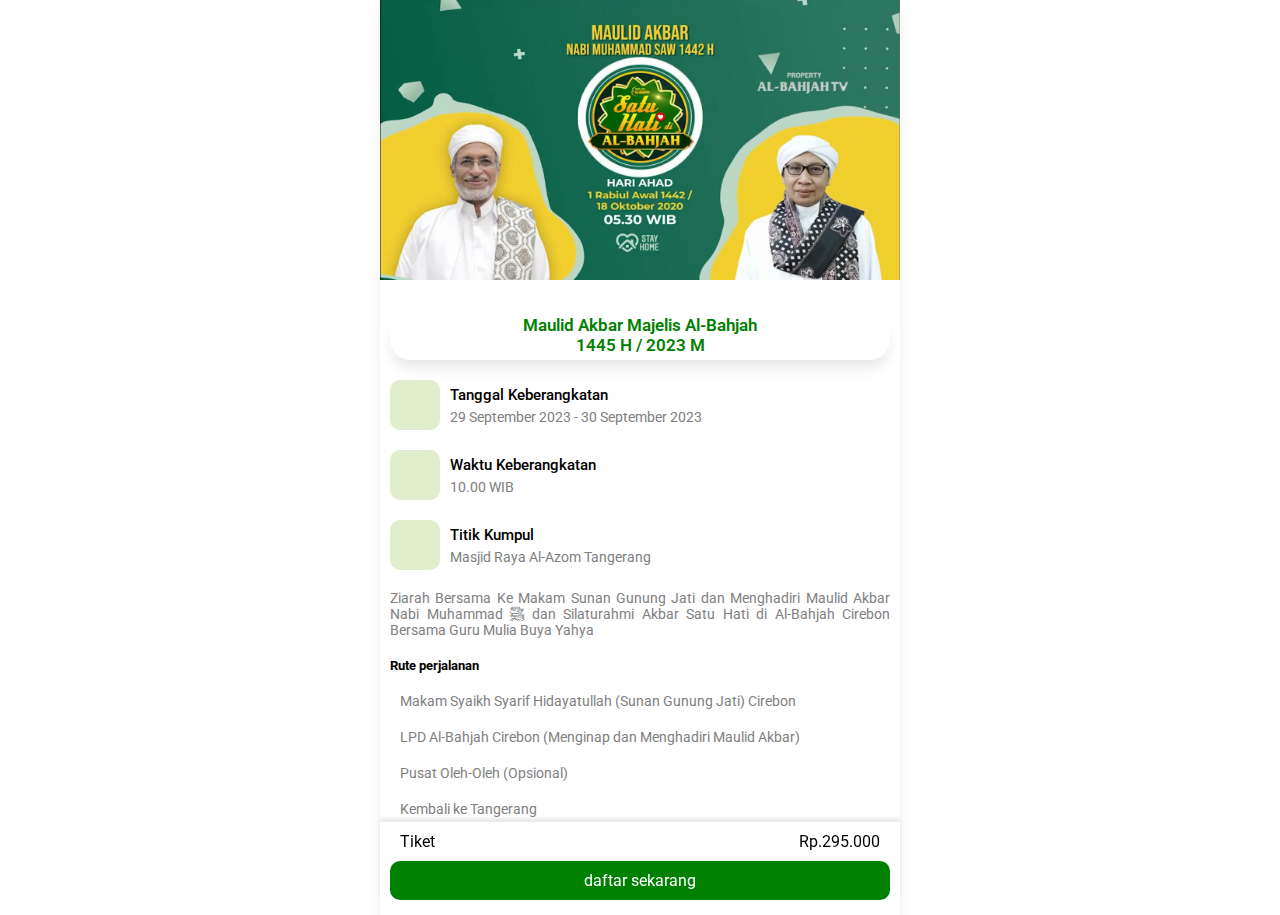
<file: index.html>
<!DOCTYPE html>
<html lang="en">

<head>
    <meta charset="UTF-8">
    <meta name="viewport" content="width=device-width, initial-scale=1.0">
    <title>Albahjah Maulid</title>
    <link rel="stylesheet" href="https://cdnjs.cloudflare.com/ajax/libs/font-awesome/6.4.0/css/all.min.css"
        integrity="sha512-iecdLmaskl7CVkqkXNQ/ZH/XLlvWZOJyj7Yy7tcenmpD1ypASozpmT/E0iPtmFIB46ZmdtAc9eNBvH0H/ZpiBw=="
        crossorigin="anonymous" referrerpolicy="no-referrer" />
        <meta name="description" content="Ziarah Bersama Ke Makam Sunan Gunung Jati dan Menghadiri Maulid Akbar Nabi Muhamm">
        <meta name="keywords" content="Al-Bahjah Tangerang">
        <meta name="author" content="Al-Bahjah Tangerang">
    <link rel="stylesheet" href="assets/css/style.css">
    <link rel="preconnect" href="https://fonts.googleapis.com">
    <link rel="preconnect" href="https://fonts.gstatic.com" crossorigin>
    <link href="https://fonts.googleapis.com/css2?family=Roboto:wght@100;400;500;700&display=swap" rel="stylesheet">
</head>

<body>
 
    <div class="container">
        <div class="header">
            <img src="assets/img/maulidakbar2020.jpg" alt="banner maulid" >
        </div>

        <div class="main">
            <div class="title">
                <p>Maulid Akbar Majelis Al-Bahjah <br />1445 H / 2023 M</p>
            </div>
            <div class="content-flex">
                <div class="icon">
                    <i class="fa fa-calendar"></i>
                </div>
                <div class="jadwal">
                    <p class="jadwal-title">Tanggal Keberangkatan</p>
                    <p class="jadwal-description">29 September 2023 - 30 September 2023</p>
                </div>
            </div>
            <div class="content-flex">
                <div class="icon">
                    <i class="fa fa-clock"></i>
                </div>
                <div class="jadwal">
                    <p class="jadwal-title">Waktu Keberangkatan</p>
                    <p class="jadwal-description">10.00 WIB </p>
                </div>
            </div>
            <div class="content-flex">
                <div class="icon">
                    <i class="fas fa-map-marker"></i>
                </div>
                <div class="jadwal">
                    <p class="jadwal-title">Titik Kumpul</p>
                    <p class="jadwal-description">Masjid Raya Al-Azom Tangerang </p>
                </div>
            </div>

            <div class="content">
                <p>
                    Ziarah Bersama Ke Makam Sunan Gunung Jati dan Menghadiri Maulid Akbar Nabi Muhammad ﷺ dan
                    Silaturahmi Akbar Satu Hati di Al-Bahjah Cirebon Bersama Guru Mulia Buya Yahya
                </p>


            </div>

            <div class="content">
                <h5>Rute perjalanan</h5>

            </div>
            <div class="content-flex">

                <i class="fa-solid fa-caret-right"></i>

                <div class="jadwal">
                    <p class="jadwal-description">Makam Syaikh Syarif Hidayatullah (Sunan Gunung Jati) Cirebon</p>
                </div>
            </div>
            <div class="content-flex">

                <i class="fa-solid fa-caret-right"></i>

                <div class="jadwal">
                    <p class="jadwal-description">LPD Al-Bahjah Cirebon (Menginap dan Menghadiri Maulid Akbar)</p>
                </div>
            </div>

            <div class="content-flex">

                <i class="fa-solid fa-caret-right"></i>

                <div class="jadwal">
                    <p class="jadwal-description">Pusat Oleh-Oleh (Opsional)</p>
                </div>
            </div>

            <div class="content-flex">

                <i class="fa-solid fa-caret-right"></i>

                <div class="jadwal">
                    <p class="jadwal-description">Kembali ke Tangerang </p>
                </div>
            </div>
            


        </div>
        <div class="footer">
            <div class="price">
                <p>Tiket</p>
                <p>Rp.295.000</p>
            </div>
            <div class="button-daftar">
                <a href="detail.html">daftar sekarang</a>
            </div>
        </div>
    </div>
</body>

</html>
</file>
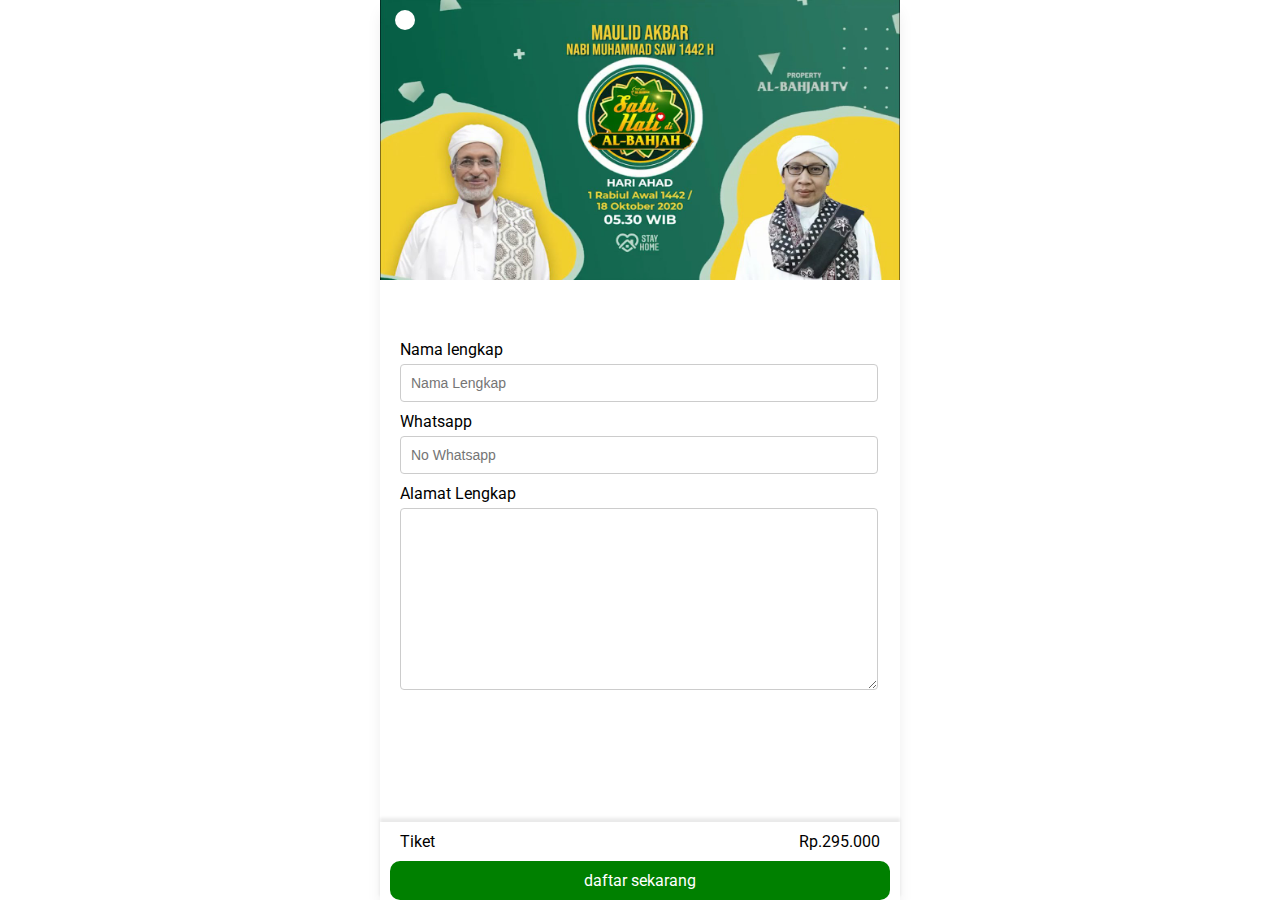
<file: detail.html>
<!DOCTYPE html>
<html lang="en">

<head>
    <meta charset="UTF-8">
    <meta name="viewport" content="width=device-width, initial-scale=1.0">
    <title>Albahjah Maulid</title>
    <link rel="stylesheet" href="https://cdnjs.cloudflare.com/ajax/libs/font-awesome/6.4.0/css/all.min.css"
        integrity="sha512-iecdLmaskl7CVkqkXNQ/ZH/XLlvWZOJyj7Yy7tcenmpD1ypASozpmT/E0iPtmFIB46ZmdtAc9eNBvH0H/ZpiBw=="
        crossorigin="anonymous" referrerpolicy="no-referrer" />
        <meta name="description" content="Ziarah Bersama Ke Makam Sunan Gunung Jati dan Menghadiri Maulid Akbar Nabi Muhamm">
        <meta name="keywords" content="Al-Bahjah Tangerang">
        <meta name="author" content="Al-Bahjah Tangerang">
    <link rel="stylesheet" href="assets/css/style.css">
    <link rel="preconnect" href="https://fonts.googleapis.com">
    <link rel="preconnect" href="https://fonts.gstatic.com" crossorigin>
    <link href="https://fonts.googleapis.com/css2?family=Roboto:wght@100;400;500;700&display=swap" rel="stylesheet">
</head>

<body>
 
    <div class="container">
        <div class="header">
            <img src="assets/img/maulidakbar2020.jpg" alt="banner maulid" >

           <a href="index.html">
            <div class="button-back">
                <i class="fa-solid fa-arrow-left"></i>
            </div>
           </a>
        </div>

        <div class="main">
            <form action="">
                <div class="form-group">
                    <label for="">Nama lengkap</label>
                    <input type="text" placeholder="Nama Lengkap">
                </div>
                <div class="form-group">
                    <label for="">Whatsapp</label>
                    <input type="text" placeholder="No Whatsapp">
                </div>
                <div class="form-group">
                    <label for="">Alamat Lengkap</label>
                    <textarea name="alamat" id="" cols="30" rows="10"></textarea>
                </div>
            </form>
        </div>
        <div class="footer">
            <div class="price">
                <p>Tiket</p>
                <p>Rp.295.000</p>
            </div>
            <div class="button-daftar">
                <a href="detail.html">daftar sekarang</a>
            </div>
        </div>
    </div>
</body>

</html>
</file>
<file: assets/css/style.css>
* {
  margin: 0;
  padding: 0;
}

body {
  font-family: "Roboto", sans-serif;
  height: 100%;
}

.container {
  max-width: 520px;
  display: flex;
  flex-direction: column;
  min-height: 100vh;
  margin: auto;
  box-shadow: 0px 10px 15px -3px rgba(0, 0, 0, 0.1);
}
.container .header {
  width: 100%;
  height: 280px;
  position: relative;
  z-index: 1000;
}
.container .header img {
  width: 100%;
  height: 100%;
  display: block;
}
.container .header .button-back {
  position: absolute;
  top: 10px;
  left: 15px;
  z-index: 1;
  background-color: #fff;
  padding: 10px;
  border-radius: 10px;
}
.container .main {
  width: 100%;
  padding-top: 10px;
  padding-bottom: 20px;
  background: #fff;
  flex-grow: 1;
  border-top-left-radius: 30px;
  border-top-right-radius: 30px;
}
.container .main .title {
  margin-top: 20px;
  margin-left: 10px;
  margin-right: 10px;
  box-shadow: 0px 10px 15px -3px rgba(0, 0, 0, 0.1);
  align-items: center;
  display: flex;
  justify-content: center;
  border-radius: 20px;
  height: 50px; /* Sesuaikan tinggi dengan kebutuhan Anda */
}
.container .main .title p {
  text-align: center;
  font-size: 17px;
  font-weight: 600;
  margin: 0; /* Reset margin to remove any default spacing */
  align-self: center; /* Menengahkan elemen <p> di dalam .title */
  color: green;
}
.container .main .content-flex {
  margin-left: 10px;
  margin-right: 10px;
  display: flex;
  margin-top: 20px;
  gap: 10px;
}
.container .main .content-flex .icons {
  color: #85bc37;
  font-size: 25px;
  align-self: center;
}
.container .main .content-flex .icon {
  width: 50px;
  height: 50px;
  background-color: #e1eecd;
  justify-content: center;
  border-radius: 10px;
  display: flex;
}
.container .main .content-flex .icon i {
  color: #85bc37;
  font-size: 25px;
  align-self: center;
}
.container .main .content-flex .icons {
  width: 50px;
  height: 50px;
  background-color: #e1eecd;
  justify-content: center;
  border-radius: 10px;
  display: flex;
}
.container .main .content-flex .icons i {
  color: #85bc37;
  font-size: 25px;
  align-self: center;
}
.container .main .content-flex .jadwal {
  display: flex;
  flex-direction: column;
  gap: 5px;
  justify-content: center;
}
.container .main .content-flex .jadwal .jadwal-title {
  font-weight: 500;
  font-size: 15px;
}
.container .main .content-flex .jadwal .jadwal-description {
  font-size: 14px;
  color: #808080;
}
.container .main .content {
  margin-left: 10px;
  margin-right: 10px;
  margin-top: 20px;
}
.container .main .content p {
  font-size: 14px;
  color: #808080;
  text-align: justify;
}
.container .main form {
  margin-top: 50px;
  margin-left: 10px;
  margin-right: 10px;
}
.container .main form .form-group {
  margin: 10px;
  display: flex;
  flex-direction: column;
  gap: 5px;
  /* Gaya untuk placeholder */
  /* Gaya untuk placeholder saat di-focus */
}
.container .main form .form-group input[type=text] {
  width: 95%;
  padding: 10px;
  border: 1px solid #ccc;
  border-radius: 4px;
  font-size: 14px;
  transition: border-color 0.3s ease-in-out;
}
.container .main form .form-group input[type=text]:focus {
  border-color: #007bff;
}
.container .main form .form-group input[type=text]:focus::-moz-placeholder {
  color: #888;
  margin-left: 10px;
}
.container .main form .form-group input[type=text]:focus::placeholder {
  color: #888;
  margin-left: 10px;
}
.container .main form .form-group textarea {
  width: 95%;
  padding: 10px;
  border: 1px solid #ccc;
  border-radius: 4px;
  font-size: 14px;
  transition: border-color 0.3s ease-in-out;
}
.container .main form .form-group textarea::-moz-placeholder {
  color: #aaa;
}
.container .main form .form-group textarea::placeholder {
  color: #aaa;
}
.container .main form .form-group textarea:focus::-moz-placeholder {
  color: #888;
}
.container .main form .form-group textarea:focus::placeholder {
  color: #888;
}
.container .footer {
  background-color: #fff;
  text-align: center;
  position: sticky;
  bottom: 0;
  display: flex;
  flex-direction: column;
  box-shadow: 0px -4px 3px rgba(50, 50, 50, 0.1);
}
.container .footer .price {
  margin: 10px 20px 10px 20px;
  display: flex;
  justify-content: space-between;
}
.container .footer .button-daftar {
  width: 100%;
}
.container .footer .button-daftar a {
  margin-left: 10px;
  margin-right: 10px;
  padding-top: 10px;
  padding-bottom: 10px;
  border-radius: 10px;
  background-color: green;
  color: white;
  text-decoration: none;
  display: block;
}/*# sourceMappingURL=style.css.map */
</file>
